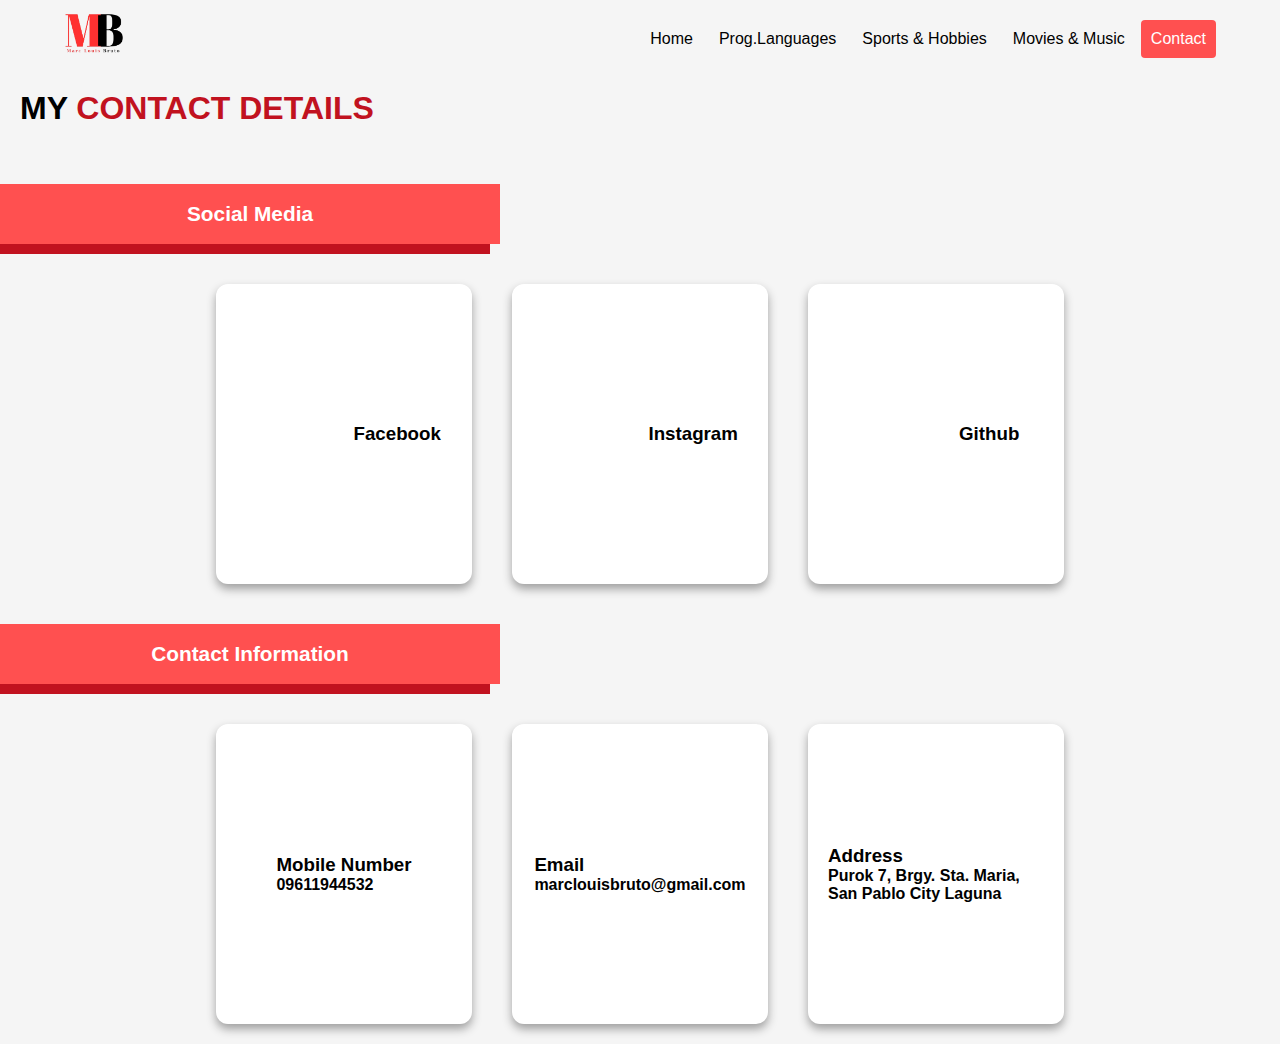
<file: contact-us.html>
<!DOCTYPE html>
<html lang="en">

<head>
    <meta charset="UTF-8">
    <meta name="viewport" content="width=device-width, initial-scale=1.0">
    <link rel="stylesheet" href="style_home.css">
    <link rel="shortcut icon" href="mb.ico" type="image/x-icon">
    <title>Skills</title>
    <script src="https://ajax.googleapis.com/ajax/libs/jquery/3.7.1/jquery.min.js"></script>
    <script>
        $(document).ready(function () {
            $(this).scrollTop(0);

            let section = $('section');
            section.animate({ opacity: '1' }, 1500);
        })
    </script>
    <style>
        #contact {
            background-color: rgb(255, 80, 80);
            color: white;
        }
    </style>
    <script>
        function toggleMenu() {
            const nav = document.querySelector('header nav');
            nav.classList.toggle('active');
        }
        </script>
</head>

<body>
    <div class="container">
        <header>
            <a href="index.html">
                <div id="logo"></div>
            </a>
            <div class="hamburger" onclick="toggleMenu()">
                <div></div>
                <div></div>
                <div></div>
            </div>
            <nav>
                <ul>
                    <li><a href="index.html" id="home">Home</a></li>
                    <li><a href="skills.html" id="skills">Prog.Languages</a></li>
                    <li><a href="sports-hobbies.html" id="sports-hobbies">Sports & Hobbies</a></li>
                    <li><a href="movies-music.html" id="movies-music">Movies & Music</a></li>
                    <li><a href="contact-us.html" id="contact">Contact</a></li>
                </ul>
            </nav>
        </header>
        <section style="height: 100vh;">
            <div class="container-contact">
                <div class="name">
                    <h4>MY <span style="color: #C1121F;">CONTACT DETAILS </span></h4><br>
                </div>
                <a href="#webbb" style="text-decoration: none;">
                    <div class="webdev" id="webbb">
                        <h4>Social Media</h4><br>
                    </div>
                </a>
                <div class="socials">
                    <a href="https://web.facebook.com/marclouis.bruto.1" style="text-decoration: none; color: black;">
                        <div class="card" style="display: flex; justify-content: center; align-items: center;">
                            <div class="facebook"
                                style="margin-right: 20px; background-image: url(https://th.bing.com/th/id/OIP.zvApDXiGuKowMwGDip_JXgAAAA?rs=1&pid=ImgDetMain); background-size: contain; background-repeat: no-repeat; ">
                            </div>
                            <div class="facebook-name">
                                <h3>Facebook</h3>
                                <h4></h4>
                            </div>
                        </div>
                    </a>
                    <a href="https://www.instagram.com/marclouisssss/" style="text-decoration: none; color: black;">
                        <div class="card" style="display: flex; justify-content: center; align-items: center;">
                            <div class="facebook"
                                style="margin-right: 20px; background-image: url(https://th.bing.com/th/id/R.26d9974a1feec9905a4e0d5e5ddf8db6?rik=Og1ujXM2C1AJHQ&riu=http%3a%2f%2fupload.wikimedia.org%2fwikipedia%2fcommons%2fa%2fa5%2fInstagram_icon.png&ehk=1%2fZWXYn2nN%2fR80TOtcKH5SsdLkkUvMLrB%2fHUXRDHk9I%3d&risl=&pid=ImgRaw&r=0); background-size: contain; background-repeat: no-repeat; ">
                            </div>
                            <div class="facebook-name">
                                <h3>Instagram</h3>
                                <h4></h4>
                            </div>
                        </div>
                    </a>
                    <a href="https://github.com/marclouisbruto" style="text-decoration: none; color: black;">
                        <div class="card" style="display: flex; justify-content: center; align-items: center;">
                            <div class="facebook"
                                style="margin-right: 20px; background-image: url(https://logos-download.com/wp-content/uploads/2016/09/GitHub_logo.png); background-size: contain; background-repeat: no-repeat; ">
                            </div>
                            <div class="facebook-name">
                                <h3>Github</h3>
                                <h4></h4>
                            </div>
                        </div>
                    </a>
                </div>
                <a href="#webbb" style="text-decoration: none;"><div class="webdev" id="webbb">
                    <h4>Contact Information</h4><br>
                </div></a>
                <div style="display: flex; justify-content: center; flex-wrap: wrap;">
                    <div class="cardsss" style="display: flex; justify-content: center; align-items: center;">
                        <div class="facebook-name">
                            <h3>Mobile Number</h3>
                            <h4>09611944532</h4>
                        </div>
                    </div>
                    <div class="cardsss" style="display: flex; justify-content: center; align-items: center;">
                        <div class="facebook-name">
                            <h3>Email</h3>
                            <h4>marclouisbruto@gmail.com</h4>
                        </div>
                    </div>
                    <div class="cardsss" style="display: flex; justify-content: center; align-items: center;">
                        <div class="facebook-name">
                            <h3>Address</h3>
                            <h4>Purok 7, Brgy. Sta. Maria, San Pablo City Laguna</h4>
                        </div>
                    </div>
                </div>
            </div>
        </section>
    </div>
</body>

</html>
</file>
<file: style_home.css>
* {
    margin: 0;
    padding: 0;
    box-sizing: border-box;
    font-family: 'Trebuchet MS', 'Lucida Sans Unicode', 'Lucida Grande', 'Lucida Sans', Arial, sans-serif;
    scroll-behavior: smooth;
}

body {
    margin: 0;
    background-color: whitesmoke;
}

header {
    width: 90%;
    height: 70px;
    margin: auto;
    display: flex;
    justify-content: space-between;
    align-items: center;
    position: relative;
}

header nav {
    display: flex;
    align-items: center;
    max-width: 600px;
}

header nav ul {
    display: flex;
    margin-top: 7px;
    list-style-type: none;
}

header nav ul li {
    text-align: center;
}

header nav ul li a {
    display: inline-block;
    padding: 10px;
    margin-left: 6px;
    border-radius: 4px;
    text-decoration: none;
    color: black;
    font-size: 1rem;
    font-weight: 500;
}

header nav ul li a:hover {
    background-color: #ff5050;
    transition: all 0.4s ease;
    color: white;
}

#logo {
    width: 60px;
    height: 60px;
    background-image: url(logo.png);
    background-repeat: no-repeat;
    background-size: contain;
}

.hamburger {
    display: none;
    flex-direction: column;
    cursor: pointer;
    position: absolute;
    right: 0;
}

.hamburger div {
    width: 25px;
    height: 3px;
    background-color: black;
    margin: 5px 0;
    scroll-behavior: smooth;
}

@media (max-width: 768px) {
    header {
        flex-direction: column;
        height: auto;
        padding: 10px 0;
    }

    .hamburger {
        display: flex;
    }

    header nav {
        display: none;
        width: 100%;
        flex-direction: column;
    }

    header nav ul {
        flex-direction: column;
        align-items: center;
        width: 100%;
    }

    header nav ul li {
        width: 100%;
    }

    header nav ul li a {
        margin-left: 0;
        width: 100%;
        padding: 15px;
        box-sizing: border-box;
    }

    header nav.active {
        display: flex;
    }
}

@media (max-width: 480px) {
    header nav ul li a {
        font-size: 0.9rem;
        padding: 8px;
    }

    #logo {
        width: 50px;
        height: 50px;
    }
}

.name {
    font-size: 2em;
    margin-top: 20px;
    margin-left: 20px;
}

#firstname, .red {
    color: #C1121F;
}

.webdev {
    display: flex;
    align-items: center;
    height: 60px;
    font-size: 2em;
    justify-content: center;
}

.webdev {
    background-color: #ff5050;
    color: white;
    max-width: 500px;
    margin: 20px 0;
    font-size: 1.3rem;
    box-shadow: -10px 10px #C1121F;
}

#first-section {
    display: flex;
    justify-content: center;
    align-items: center;
    flex-wrap: wrap;
    height: 100vh;
    padding-bottom: 70px;
}

@media (max-width: 1024px) {
    .full-details {
        width: 90%;
        padding-top: 100px;
    }
}

@media (max-width: 768px) {
    .intro-pics {
        order: 2;
    }
    
    
    .intro-wrapper {
        padding: 40px 10px;
        order: 1;
    }
    #second-section {
        padding-top: 100px;
        width: 100%;
    }

    .full-details {
        flex-direction: column;
        padding: 10px;
        margin-top: 50px;
    }

    #visitskills button {
        position: static;
        margin-top: 20px;
        width: 100%;
    }
   
}

#second-section {
    position: relative;
    display: flex;
    justify-content: center;
    align-items: center;
    padding: 20px;
    margin-top: 20px; /* Added margin to the top to create space */
}

.full-details {
    display: flex;
    justify-content: space-evenly;
    align-items: center;
    width: 90%;
    padding: 20px;
    background: white;
    border-radius: 10px;
    box-shadow: 0px 4px 6px rgba(0, 0, 0, 0.1);
}

.status {
    flex: 1;
    margin-left: 20px;
}

#cutter{
    position: absolute;
    bottom: 0px;
    z-index: -1;
    width: 100%;
    background-color: #d73b3b;
    height: 70vh;
}


.more {
    position: absolute;
    bottom: 10px;
    left: 50%;
    width: 100px;
    height: 50px;
    background: url(down-arrow.png) no-repeat center;
    background-size: contain;
    transform: translateX(-50%);
    cursor: pointer;
}

@keyframes taasbaba {
    0%, 100%{
        transform: translateY(0);
    }
    50%{
        transform: translateY(-20px);
    }
}
.display-pic{
    background-image: url(display-pic.jpg);
    height: 200px;
    width: 200px;
    background-size: cover;
    border: 1px solid black;
    
}
.frame{
    border: 1px solid black;
    padding: 15px 15px 30px;
    box-shadow: -10px 10px 8px #9f9f9f;
    background-color: #ff5050;
    rotate: 5deg;
}
.pic-container1, .pic-container2{
    background-color: white;
    position: absolute;
    border: 1px solid black;
    width: 278px;
    height: 330px;
    /* margin-top: 40px;
    margin-left: 60%; */
    box-shadow: 10px 10px 8px #9f9f9f;
    transition: transform 1s ease-in-out;
}
.pic-container1:hover{
    transform: rotate(10deg) translateX(50px);
}
.pic-container1:hover ~ .pic-container2{
    transform: rotate(-10deg) translateX(-50px);
}
.pic-container1{
    transform: rotate(10deg);
    z-index: 9999;
}
.pic-container2{
    transform: rotate(-10deg);
    z-index: -999;
}
.photo{
    display: flex;
    justify-content: center;
    margin-top: 20px;
}
.photo img{
    width: 250px;
    border: 1px solid black;
}
.prog-skills{
    width: 100%;
    display: flex;
    flex-wrap: wrap;
    justify-content: center;
}
.card{
    /* border: 1px solid black; */
    background-color: rgb(255, 255, 255);
    box-shadow: 0 5px 10px #9f9f9f;
    width: 256px;
    padding: 20px;
    height: 300px;
    margin: 20px;
    border-radius: 12px;
    transition: scale 0.5s ease-in-out;
}
#php-pic{
    background-image: url(https://upload.wikimedia.org/wikipedia/commons/thumb/2/27/PHP-logo.svg/1200px-PHP-logo.svg.png);
}
#mysql-pic{
    background-image: url(https://download.logo.wine/logo/MySQL/MySQL-Logo.wine.png);
    background-position: center;
    
}
#html-pic{
    background-image: url(html.png);
    background-position: center;
}
#css-pic{
    background-image: url(css.svg);
    background-position: center;
}
#javascript-pic{
    background-image: url(javascript.png);
    background-position: center;
}
#java-pic{
    background-image: url(https://cdn-clekk.nitrocdn.com/tkvYXMZryjYrSVhxKeFTeXElceKUYHeV/assets/images/optimized/rev-49e2c5e/litslink.com/wp-content/uploads/2020/11/what-is-java-image.png);
    background-position: center;
}
#csharp-pic{
    background-image: url(https://www.codeguru.com/wp-content/uploads/2021/08/C-Sharp-Tutorials.png);
    background-position: center;
}
#python-pic{
    background-image: url(https://encrypted-tbn0.gstatic.com/images?q=tbn:ANd9GcQYZqZkpMyiN2uSuT7GAf6JSkJ44YsZqoQHdw&s);
    background-position: center;
}
.prog-pic{
    background-size: contain;
    background-repeat: no-repeat;
    height: 130px;
    border-radius: 10px 10px 0 0;
}
.prog-title{
    font-size: 1.5rem;
    margin: 20px 10px;
    text-align: left;
    font-weight: 600;
}

.card:hover, .cardsss:hover, .project-card:hover{
    scale: 1.1;
}
.status {
    max-width: 70%;
    font-size: 1em;

}
#moredetails p{
    text-align: justify;
}
.meetme{
    margin-top: 40px;
    color: white;
    padding: 10px;
    background-color: #ff5050;
    display: flex;
    justify-content: center;
    align-items: center;
    max-width: 350px;
    box-shadow: -10px 10px #C1121F, 10px 10px #C1121F;
    font-size: 1.2em;
}

.labels{
    text-align: start;
}
.values{
    text-align: center;
}



.socials{
    width: 100%;
    display: flex;
    justify-content: center;
    flex-wrap: wrap;
}
.facebook{
    width: 40%;
    height: 100px;
}

.cardsss{
    /* border: 1px solid black; */
    background-color: rgb(255, 255, 255);
    box-shadow: 0 5px 10px #9f9f9f;
    width: 256px;
    padding: 20px;
    height: 300px;
    margin: 20px;
    border-radius: 12px;
    transition: scale 0.5s ease-in-out;
}

.project-card{
    /* border: 1px solid black; */
    background-color: rgb(255, 255, 255);
    box-shadow: 0 5px 10px #9f9f9f;
    width: 700px;
    padding: 20px;
    height: 400px;
    margin: 20px;
    border-radius: 12px;
    transition: scale 0.5s ease-in-out;
}




.intro-pics{
    position: relative;
    /* background-color: black; */
    width: 40%;
    height: 300px;
    display: flex;
    justify-content: center;
}
</file>
